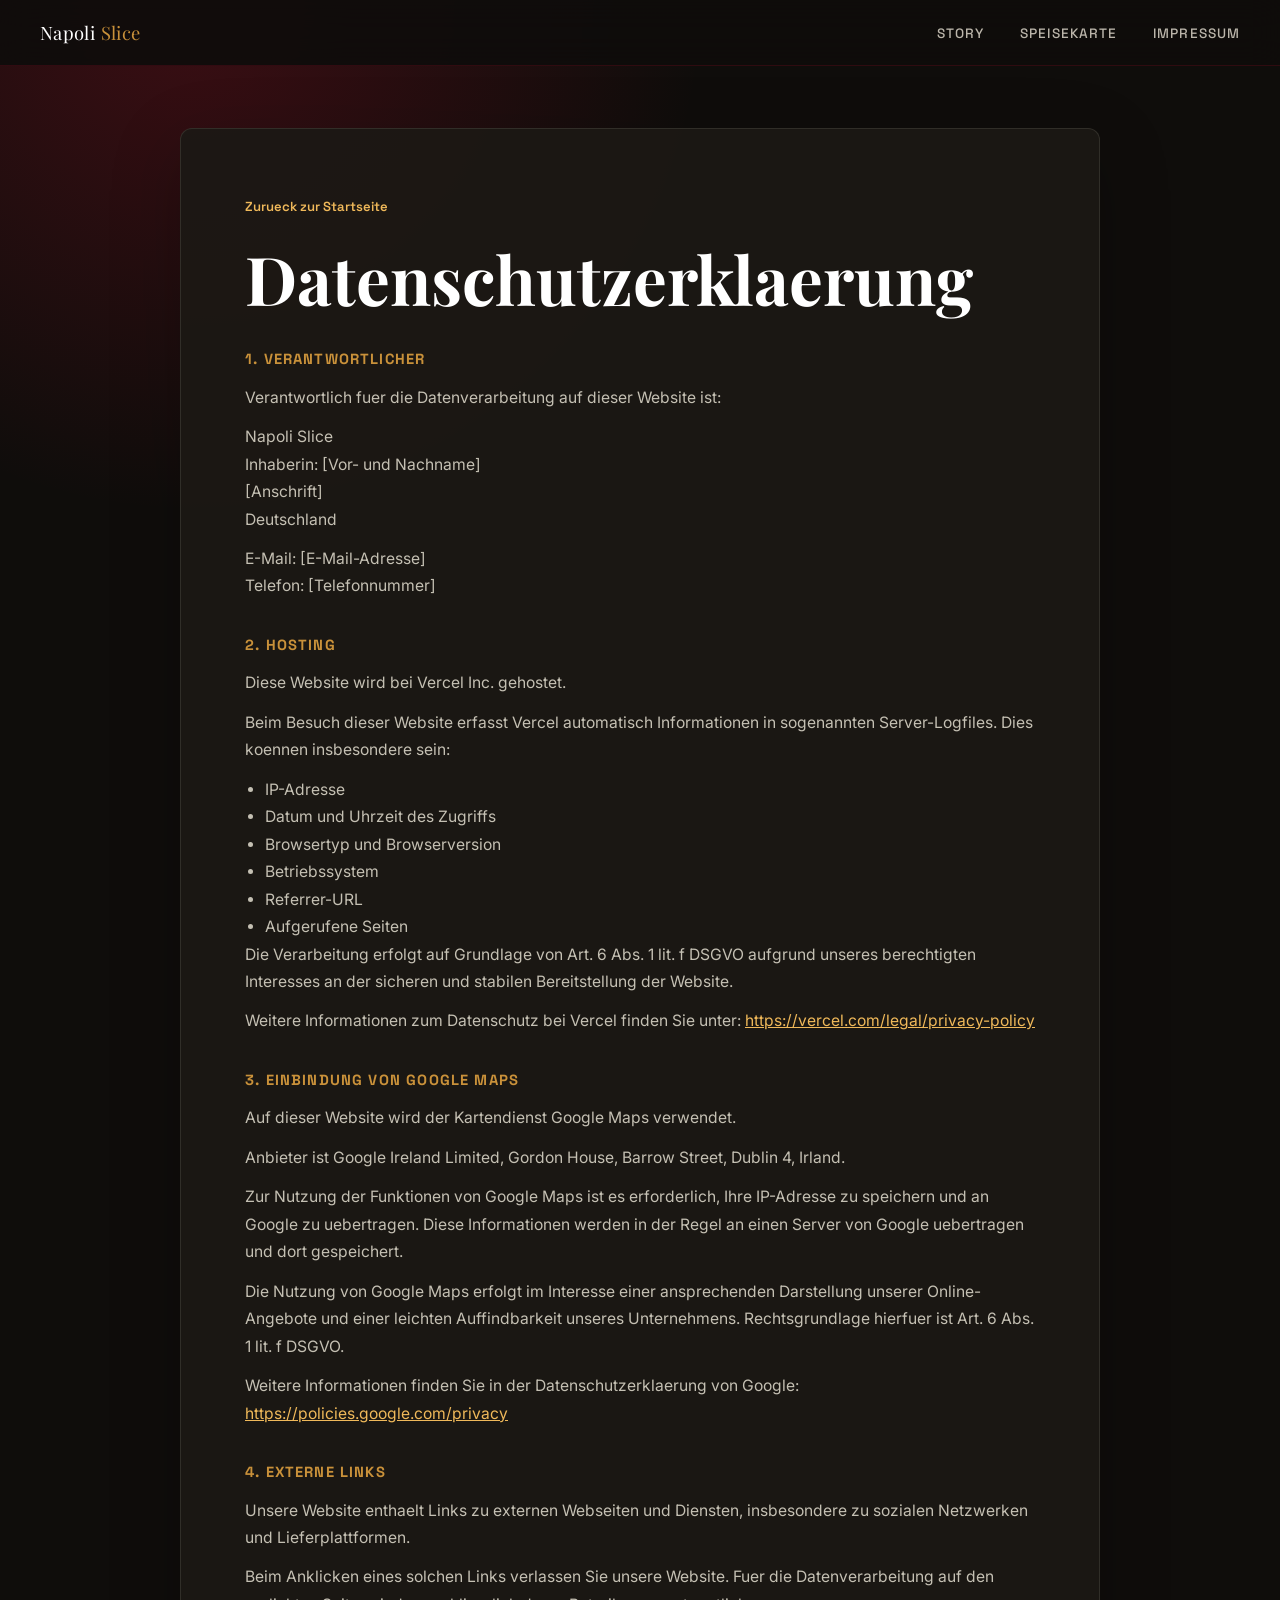
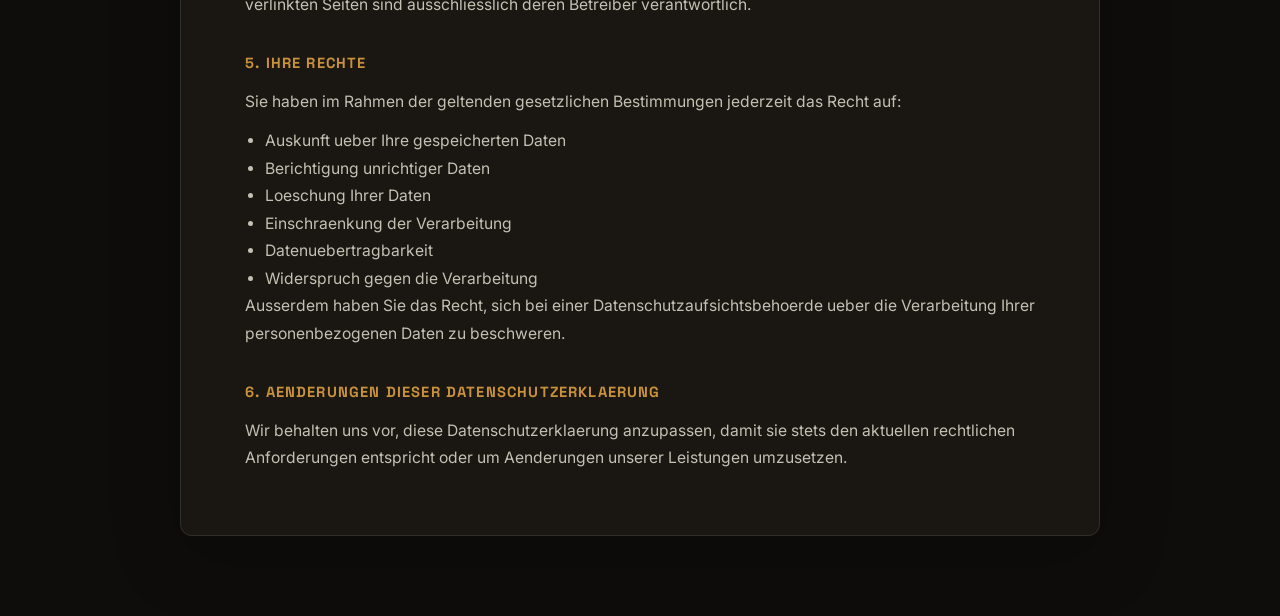
<file: datenschutz.html>
<!DOCTYPE html>
<html lang="de">
<head>
  <meta charset="UTF-8" />
  <meta name="viewport" content="width=device-width, initial-scale=1.0" />
  <title>Datenschutzerklaerung | Napoli Slice</title>
  <meta name="description" content="Datenschutzerklaerung von Napoli Slice." />
  <link rel="stylesheet" href="style (2).css" />
</head>
<body class="legal-page">
  <nav id="main-nav" class="scrolled">
    <a href="index (8).html" class="nav-logo">
      <span class="logo-text">Napoli <span>Slice</span></span>
    </a>
    <ul class="nav-links">
      <li><a href="index (8).html#about">Story</a></li>
      <li><a href="index (8).html#menu">Speisekarte</a></li>
      <li><a href="impressum.html">Impressum</a></li>
    </ul>
  </nav>

  <main class="legal-main">
    <article class="legal-card">
      <a class="legal-back" href="index (8).html">Zurueck zur Startseite</a>
      <h1>Datenschutzerklaerung</h1>

      <h2>1. Verantwortlicher</h2>
      <p>Verantwortlich fuer die Datenverarbeitung auf dieser Website ist:</p>
      <p>Napoli Slice<br>Inhaberin: [Vor- und Nachname]<br>[Anschrift]<br>Deutschland</p>
      <p>E-Mail: [E-Mail-Adresse]<br>Telefon: [Telefonnummer]</p>

      <h2>2. Hosting</h2>
      <p>Diese Website wird bei Vercel Inc. gehostet.</p>
      <p>Beim Besuch dieser Website erfasst Vercel automatisch Informationen in sogenannten Server-Logfiles. Dies koennen insbesondere sein:</p>
      <ul>
        <li>IP-Adresse</li>
        <li>Datum und Uhrzeit des Zugriffs</li>
        <li>Browsertyp und Browserversion</li>
        <li>Betriebssystem</li>
        <li>Referrer-URL</li>
        <li>Aufgerufene Seiten</li>
      </ul>
      <p>Die Verarbeitung erfolgt auf Grundlage von Art. 6 Abs. 1 lit. f DSGVO aufgrund unseres berechtigten Interesses an der sicheren und stabilen Bereitstellung der Website.</p>
      <p>Weitere Informationen zum Datenschutz bei Vercel finden Sie unter: <a href="https://vercel.com/legal/privacy-policy" target="_blank" rel="noopener">https://vercel.com/legal/privacy-policy</a></p>

      <h2>3. Einbindung von Google Maps</h2>
      <p>Auf dieser Website wird der Kartendienst Google Maps verwendet.</p>
      <p>Anbieter ist Google Ireland Limited, Gordon House, Barrow Street, Dublin 4, Irland.</p>
      <p>Zur Nutzung der Funktionen von Google Maps ist es erforderlich, Ihre IP-Adresse zu speichern und an Google zu uebertragen. Diese Informationen werden in der Regel an einen Server von Google uebertragen und dort gespeichert.</p>
      <p>Die Nutzung von Google Maps erfolgt im Interesse einer ansprechenden Darstellung unserer Online-Angebote und einer leichten Auffindbarkeit unseres Unternehmens. Rechtsgrundlage hierfuer ist Art. 6 Abs. 1 lit. f DSGVO.</p>
      <p>Weitere Informationen finden Sie in der Datenschutzerklaerung von Google: <a href="https://policies.google.com/privacy" target="_blank" rel="noopener">https://policies.google.com/privacy</a></p>

      <h2>4. Externe Links</h2>
      <p>Unsere Website enthaelt Links zu externen Webseiten und Diensten, insbesondere zu sozialen Netzwerken und Lieferplattformen.</p>
      <p>Beim Anklicken eines solchen Links verlassen Sie unsere Website. Fuer die Datenverarbeitung auf den verlinkten Seiten sind ausschliesslich deren Betreiber verantwortlich.</p>

      <h2>5. Ihre Rechte</h2>
      <p>Sie haben im Rahmen der geltenden gesetzlichen Bestimmungen jederzeit das Recht auf:</p>
      <ul>
        <li>Auskunft ueber Ihre gespeicherten Daten</li>
        <li>Berichtigung unrichtiger Daten</li>
        <li>Loeschung Ihrer Daten</li>
        <li>Einschraenkung der Verarbeitung</li>
        <li>Datenuebertragbarkeit</li>
        <li>Widerspruch gegen die Verarbeitung</li>
      </ul>
      <p>Ausserdem haben Sie das Recht, sich bei einer Datenschutzaufsichtsbehoerde ueber die Verarbeitung Ihrer personenbezogenen Daten zu beschweren.</p>

      <h2>6. Aenderungen dieser Datenschutzerklaerung</h2>
      <p>Wir behalten uns vor, diese Datenschutzerklaerung anzupassen, damit sie stets den aktuellen rechtlichen Anforderungen entspricht oder um Aenderungen unserer Leistungen umzusetzen.</p>
    </article>
  </main>
</body>
</html>
</file>
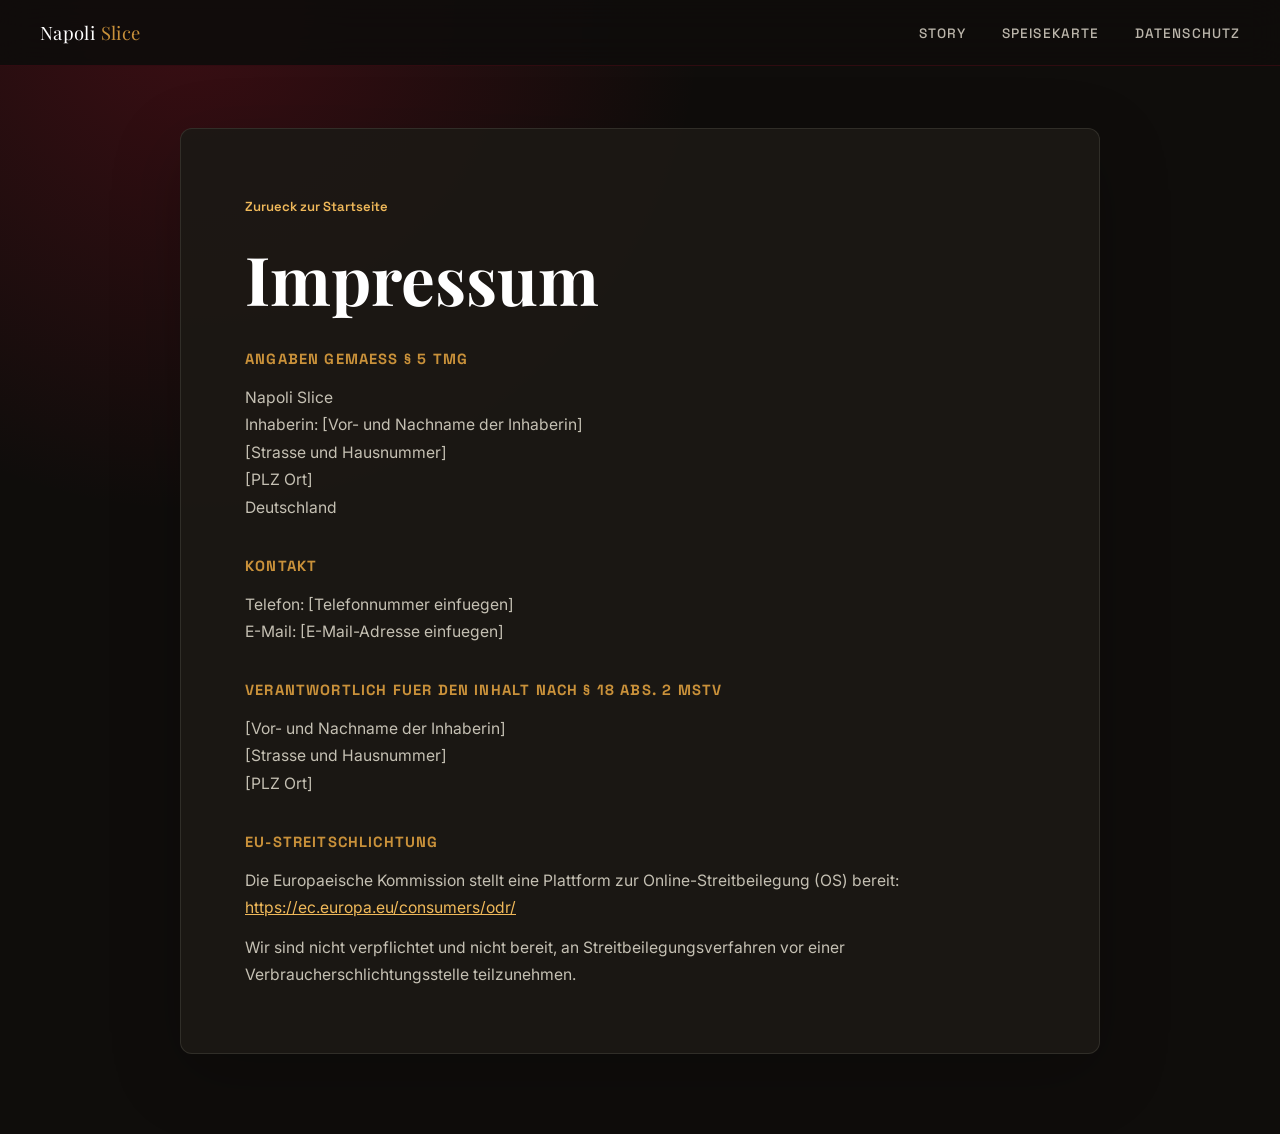
<file: impressum.html>
<!DOCTYPE html>
<html lang="de">
<head>
  <meta charset="UTF-8" />
  <meta name="viewport" content="width=device-width, initial-scale=1.0" />
  <title>Impressum | Napoli Slice</title>
  <meta name="description" content="Impressum von Napoli Slice." />
  <link rel="stylesheet" href="style (2).css" />
</head>
<body class="legal-page">
  <nav id="main-nav" class="scrolled">
    <a href="index (8).html" class="nav-logo">
      <span class="logo-text">Napoli <span>Slice</span></span>
    </a>
    <ul class="nav-links">
      <li><a href="index (8).html#about">Story</a></li>
      <li><a href="index (8).html#menu">Speisekarte</a></li>
      <li><a href="datenschutz.html">Datenschutz</a></li>
    </ul>
  </nav>

  <main class="legal-main">
    <article class="legal-card">
      <a class="legal-back" href="index (8).html">Zurueck zur Startseite</a>
      <h1>Impressum</h1>

      <h2>Angaben gemaess § 5 TMG</h2>
      <p>Napoli Slice<br>Inhaberin: [Vor- und Nachname der Inhaberin]<br>[Strasse und Hausnummer]<br>[PLZ Ort]<br>Deutschland</p>

      <h2>Kontakt</h2>
      <p>Telefon: [Telefonnummer einfuegen]<br>E-Mail: [E-Mail-Adresse einfuegen]</p>

      <h2>Verantwortlich fuer den Inhalt nach § 18 Abs. 2 MStV</h2>
      <p>[Vor- und Nachname der Inhaberin]<br>[Strasse und Hausnummer]<br>[PLZ Ort]</p>

      <h2>EU-Streitschlichtung</h2>
      <p>Die Europaeische Kommission stellt eine Plattform zur Online-Streitbeilegung (OS) bereit: <a href="https://ec.europa.eu/consumers/odr/" target="_blank" rel="noopener">https://ec.europa.eu/consumers/odr/</a></p>
      <p>Wir sind nicht verpflichtet und nicht bereit, an Streitbeilegungsverfahren vor einer Verbraucherschlichtungsstelle teilzunehmen.</p>
    </article>
  </main>
</body>
</html>
</file>
<file: style (2).css>
/* =============================================
   NAPOLI SLICE 2.0 — HBF München
   Design: Italian Street Energy × Urban Munich
   Palette: Deep Tomato Red, Charred Black, Cream, Gold
   ============================================= */

@import url('https://fonts.googleapis.com/css2?family=Playfair+Display:ital,wght@0,700;0,900;1,700&family=Inter:wght@300;400;500;600&family=Space+Grotesk:wght@400;600;700&display=swap');

:root {
  --red:       #C8102E;
  --red-dark:  #8B0C1E;
  --red-light: #E8294A;
  --black:     #0F0D0B;
  --charcoal:  #1C1915;
  --cream:     #F5EFE0;
  --cream-dark:#E8DFC8;
  --gold:      #C9913A;
  --gold-light:#F0B95A;
  --white:     #FFFFFF;
  --text-muted:#8A8278;

  --font-display: 'Playfair Display', Georgia, serif;
  --font-body:    'Inter', system-ui, sans-serif;
  --font-ui:      'Space Grotesk', system-ui, sans-serif;

  --radius: 4px;
  --radius-lg: 12px;
  --transition: 0.28s cubic-bezier(0.4, 0, 0.2, 1);
}

*, *::before, *::after { box-sizing: border-box; margin: 0; padding: 0; }

html { scroll-behavior: smooth; font-size: 16px; }

body {
  background: var(--black);
  color: var(--cream);
  font-family: var(--font-body);
  font-weight: 400;
  line-height: 1.6;
  overflow-x: hidden;
}

/* ── SCROLLBAR ── */
::-webkit-scrollbar { width: 6px; }
::-webkit-scrollbar-track { background: var(--charcoal); }
::-webkit-scrollbar-thumb { background: var(--red); border-radius: 3px; }

/* ── UTILITY ── */
.container {
  max-width: 1160px;
  margin: 0 auto;
  padding: 0 24px;
}
.sr-only { position: absolute; width: 1px; height: 1px; overflow: hidden; clip: rect(0,0,0,0); }

/* ==========================================
   NAV
   ========================================== */
nav {
  position: fixed;
  top: 0; left: 0; right: 0;
  z-index: 100;
  display: flex;
  align-items: center;
  justify-content: space-between;
  padding: 18px 40px;
  background: transparent;
  transition: background var(--transition), backdrop-filter var(--transition);
}
nav.scrolled {
  background: rgba(15,13,11,0.92);
  backdrop-filter: blur(16px);
  border-bottom: 1px solid rgba(200,16,46,0.18);
}
.nav-logo {
  display: flex;
  align-items: center;
  gap: 10px;
  text-decoration: none;
}
.nav-logo .logo-emoji { font-size: 1.5rem; }
.nav-logo .logo-text {
  font-family: var(--font-display);
  font-size: 1.15rem;
  color: var(--white);
  letter-spacing: 0.02em;
}
.nav-logo .logo-text span { color: var(--gold); }

.nav-links {
  display: flex;
  gap: 36px;
  list-style: none;
}
.nav-links a {
  color: rgba(245,239,224,0.75);
  text-decoration: none;
  font-family: var(--font-ui);
  font-size: 0.85rem;
  font-weight: 500;
  letter-spacing: 0.08em;
  text-transform: uppercase;
  transition: color var(--transition);
}
.nav-links a:hover { color: var(--gold); }

.nav-cta {
  background: var(--red);
  color: var(--white) !important;
  padding: 9px 20px;
  border-radius: var(--radius);
  transition: background var(--transition) !important;
}
.nav-cta:hover { background: var(--red-light) !important; color: var(--white) !important; }

/* Hamburger */
.hamburger {
  display: none;
  flex-direction: column;
  gap: 5px;
  cursor: pointer;
  padding: 4px;
  background: none;
  border: none;
}
.hamburger span {
  display: block;
  width: 26px;
  height: 2px;
  background: var(--cream);
  transition: var(--transition);
}
.hamburger.open span:nth-child(1) { transform: translateY(7px) rotate(45deg); }
.hamburger.open span:nth-child(2) { opacity: 0; }
.hamburger.open span:nth-child(3) { transform: translateY(-7px) rotate(-45deg); }

.mobile-menu {
  display: none;
  position: fixed;
  inset: 0;
  z-index: 99;
  background: rgba(15,13,11,0.97);
  flex-direction: column;
  align-items: center;
  justify-content: center;
  gap: 32px;
}
.mobile-menu.open { display: flex; }
.mobile-menu a {
  color: var(--cream);
  text-decoration: none;
  font-family: var(--font-display);
  font-size: 2rem;
  font-weight: 700;
  transition: color var(--transition);
}
.mobile-menu a:hover { color: var(--gold); }

/* ==========================================
   HERO
   ========================================== */
.hero {
  position: relative;
  min-height: 100svh;
  display: flex;
  align-items: center;
  overflow: hidden;
}

.hero-bg {
  position: absolute;
  inset: 0;
  background-image:
    linear-gradient(to bottom, rgba(15,13,11,0.35) 0%, rgba(15,13,11,0.75) 100%),
    url('https://images.unsplash.com/photo-1513104890138-7c749659a591?w=1800&q=85&auto=format&fit=crop');
  background-size: cover;
  background-position: center 40%;
  transform: scale(1.05);
  animation: heroScale 12s ease-out forwards;
}

@keyframes heroScale {
  from { transform: scale(1.05); }
  to   { transform: scale(1.0);  }
}

.hero-grain {
  position: absolute;
  inset: 0;
  background-image: url("data:image/svg+xml,%3Csvg viewBox='0 0 256 256' xmlns='http://www.w3.org/2000/svg'%3E%3Cfilter id='noise'%3E%3CfeTurbulence type='fractalNoise' baseFrequency='0.9' numOctaves='4' stitchTiles='stitch'/%3E%3C/filter%3E%3Crect width='100%25' height='100%25' filter='url(%23noise)' opacity='0.04'/%3E%3C/svg%3E");
  pointer-events: none;
  opacity: 0.6;
}

.hero-content {
  position: relative;
  z-index: 2;
  padding-top: 120px;
}

.hero-eyebrow {
  display: inline-flex;
  align-items: center;
  gap: 10px;
  font-family: var(--font-ui);
  font-size: 0.75rem;
  font-weight: 600;
  letter-spacing: 0.18em;
  text-transform: uppercase;
  color: var(--gold);
  margin-bottom: 24px;
  opacity: 0;
  animation: fadeUp 0.7s 0.3s ease forwards;
}
.hero-eyebrow::before,
.hero-eyebrow::after {
  content: '';
  display: block;
  width: 32px;
  height: 1px;
  background: var(--gold);
  opacity: 0.6;
}

.hero h1 {
  font-family: var(--font-display);
  font-size: clamp(3rem, 8vw, 7rem);
  font-weight: 900;
  line-height: 0.95;
  letter-spacing: -0.02em;
  color: var(--white);
  margin-bottom: 28px;
  opacity: 0;
  animation: fadeUp 0.8s 0.5s ease forwards;
}
.hero h1 em {
  font-style: italic;
  color: var(--red-light);
}

.hero-sub {
  font-size: 1.05rem;
  color: rgba(245,239,224,0.78);
  max-width: 520px;
  margin-bottom: 44px;
  opacity: 0;
  animation: fadeUp 0.8s 0.7s ease forwards;
}

.hero-actions {
  display: flex;
  flex-wrap: wrap;
  gap: 14px;
  opacity: 0;
  animation: fadeUp 0.8s 0.9s ease forwards;
}

.btn {
  display: inline-flex;
  align-items: center;
  gap: 8px;
  padding: 14px 28px;
  border-radius: var(--radius);
  font-family: var(--font-ui);
  font-weight: 600;
  font-size: 0.9rem;
  letter-spacing: 0.04em;
  text-decoration: none;
  cursor: pointer;
  border: none;
  transition: all var(--transition);
  white-space: nowrap;
}
.btn-primary {
  background: var(--red);
  color: var(--white);
  box-shadow: 0 4px 24px rgba(200,16,46,0.4);
}
.btn-primary:hover {
  background: var(--red-light);
  transform: translateY(-2px);
  box-shadow: 0 8px 32px rgba(200,16,46,0.5);
}
.btn-outline {
  background: transparent;
  color: var(--cream);
  border: 1.5px solid rgba(245,239,224,0.4);
}
.btn-outline:hover {
  border-color: var(--gold);
  color: var(--gold);
  transform: translateY(-2px);
}

.hero-rating {
  display: flex;
  align-items: center;
  gap: 12px;
  margin-top: 60px;
  padding-top: 32px;
  border-top: 1px solid rgba(245,239,224,0.12);
  opacity: 0;
  animation: fadeUp 0.8s 1.1s ease forwards;
}
.stars { color: var(--gold); font-size: 1.1rem; letter-spacing: 2px; }
.rating-text { font-size: 0.85rem; color: rgba(245,239,224,0.65); }
.rating-text strong { color: var(--cream); }

/* Scroll indicator */
.scroll-hint {
  position: absolute;
  bottom: 36px;
  left: 50%;
  transform: translateX(-50%);
  display: flex;
  flex-direction: column;
  align-items: center;
  gap: 8px;
  opacity: 0;
  animation: fadeIn 1s 2s ease forwards;
}
.scroll-hint span {
  font-family: var(--font-ui);
  font-size: 0.7rem;
  letter-spacing: 0.12em;
  text-transform: uppercase;
  color: rgba(245,239,224,0.4);
}
.scroll-line {
  width: 1px;
  height: 48px;
  background: linear-gradient(to bottom, var(--gold), transparent);
  animation: scrollPulse 1.8s ease-in-out infinite;
}
@keyframes scrollPulse {
  0%, 100% { opacity: 0.3; transform: scaleY(0.8); }
  50%       { opacity: 1;   transform: scaleY(1);   }
}

/* ==========================================
   MARQUEE STRIP
   ========================================== */
.marquee-strip {
  background: var(--red);
  padding: 14px 0;
  overflow: hidden;
  white-space: nowrap;
}
.marquee-track {
  display: inline-flex;
  animation: marquee 48s linear infinite;
  will-change: transform;
}
.marquee-track:hover { animation-play-state: paused; }
.marquee-item {
  font-family: var(--font-ui);
  font-size: 0.78rem;
  font-weight: 600;
  letter-spacing: 0.14em;
  text-transform: uppercase;
  color: rgba(255,255,255,0.9);
  padding: 0 36px;
}
.marquee-dot {
  color: rgba(255,255,255,0.4);
  padding: 0 4px;
}
@keyframes marquee {
  from { transform: translateX(0); }
  to   { transform: translateX(-50%); }
}

/* ==========================================
   ABOUT / STORY
   ========================================== */
.section-about {
  padding: 100px 0;
  background: var(--charcoal);
}
.about-grid {
  display: grid;
  grid-template-columns: 1fr 1fr;
  gap: 80px;
  align-items: center;
}
.about-eyebrow {
  font-family: var(--font-ui);
  font-size: 0.7rem;
  letter-spacing: 0.18em;
  text-transform: uppercase;
  color: var(--gold);
  margin-bottom: 16px;
}
.about-grid h2 {
  font-family: var(--font-display);
  font-size: clamp(2rem, 3.5vw, 3rem);
  font-weight: 700;
  line-height: 1.1;
  color: var(--white);
  margin-bottom: 24px;
}
.about-grid h2 em { font-style: italic; color: var(--red-light); }
.about-grid p {
  color: rgba(245,239,224,0.72);
  line-height: 1.75;
  margin-bottom: 18px;
}
.about-grid p:last-child { margin-bottom: 0; }

.about-image-wrap {
  position: relative;
}
.about-image-wrap img {
  width: 100%;
  aspect-ratio: 4/5;
  object-fit: cover;
  border-radius: var(--radius-lg);
  display: block;
}
.about-badge {
  position: absolute;
  bottom: -24px;
  left: -24px;
  background: var(--red);
  color: var(--white);
  padding: 20px 24px;
  border-radius: var(--radius-lg);
  font-family: var(--font-display);
  font-size: 1.1rem;
  font-weight: 700;
  text-align: center;
  line-height: 1.2;
  box-shadow: 0 8px 32px rgba(200,16,46,0.4);
}
.about-badge small {
  display: block;
  font-family: var(--font-ui);
  font-size: 0.72rem;
  font-weight: 500;
  opacity: 0.85;
  margin-top: 4px;
  letter-spacing: 0.06em;
}

/* ==========================================
   FEATURES STRIP
   ========================================== */
.features-strip {
  padding: 56px 0;
  background: var(--black);
  border-top: 1px solid rgba(245,239,224,0.06);
  border-bottom: 1px solid rgba(245,239,224,0.06);
}
.features-grid {
  display: grid;
  grid-template-columns: repeat(3, 1fr);
  gap: 2px;
}
.feature-item {
  padding: 36px 28px;
  border-right: 1px solid rgba(245,239,224,0.08);
  transition: background var(--transition);
}
.feature-item:last-child { border-right: none; }
.feature-item:hover { background: rgba(245,239,224,0.03); }
.feature-icon {
  font-size: 2rem;
  margin-bottom: 14px;
  display: block;
}
.feature-item h3 {
  font-family: var(--font-ui);
  font-size: 1rem;
  font-weight: 600;
  color: var(--white);
  margin-bottom: 8px;
}
.feature-item p {
  font-size: 0.85rem;
  color: var(--text-muted);
  line-height: 1.55;
}

/* ==========================================
   MENU
   ========================================== */
.section-menu {
  padding: 100px 0;
  background: var(--charcoal);
}
.section-header {
  text-align: center;
  margin-bottom: 64px;
}
.section-eyebrow {
  font-family: var(--font-ui);
  font-size: 0.7rem;
  letter-spacing: 0.18em;
  text-transform: uppercase;
  color: var(--gold);
  display: block;
  margin-bottom: 14px;
}
.section-header h2 {
  font-family: var(--font-display);
  font-size: clamp(2.2rem, 4vw, 3.4rem);
  font-weight: 900;
  color: var(--white);
  line-height: 1.05;
}
.section-header h2 em { font-style: italic; color: var(--red-light); }
.section-header p {
  margin-top: 16px;
  color: var(--text-muted);
  max-width: 480px;
  margin-left: auto;
  margin-right: auto;
}

.menu-tabs {
  display: flex;
  justify-content: center;
  gap: 8px;
  flex-wrap: wrap;
  margin-bottom: 48px;
}
.menu-tab {
  padding: 9px 20px;
  border-radius: 999px;
  font-family: var(--font-ui);
  font-size: 0.82rem;
  font-weight: 600;
  cursor: pointer;
  background: rgba(245,239,224,0.06);
  color: var(--text-muted);
  border: 1px solid rgba(245,239,224,0.1);
  transition: all var(--transition);
}
.menu-tab:hover { color: var(--cream); border-color: rgba(245,239,224,0.25); }
.menu-tab.active {
  background: var(--red);
  color: var(--white);
  border-color: var(--red);
  box-shadow: 0 4px 16px rgba(200,16,46,0.3);
}

.menu-panel { display: none; }
.menu-panel.active { display: block; }

.menu-category-label {
  font-family: var(--font-ui);
  font-size: 0.7rem;
  font-weight: 600;
  letter-spacing: 0.15em;
  text-transform: uppercase;
  color: var(--gold);
  margin-bottom: 8px;
}
.menu-category-desc {
  font-size: 0.85rem;
  color: var(--text-muted);
  margin-bottom: 28px;
}

.menu-grid {
  display: grid;
  grid-template-columns: repeat(auto-fill, minmax(300px, 1fr));
  gap: 16px;
}
.menu-card {
  background: rgba(245,239,224,0.04);
  border: 1px solid rgba(245,239,224,0.08);
  border-radius: var(--radius-lg);
  padding: 22px;
  transition: all var(--transition);
  position: relative;
}
.menu-card:hover {
  background: rgba(245,239,224,0.07);
  border-color: rgba(200,16,46,0.3);
  transform: translateY(-2px);
}
.menu-card-badge {
  position: absolute;
  top: 14px;
  right: 14px;
  background: var(--red);
  color: var(--white);
  font-family: var(--font-ui);
  font-size: 0.68rem;
  font-weight: 600;
  letter-spacing: 0.05em;
  padding: 3px 10px;
  border-radius: 999px;
}
.menu-card h4 {
  font-family: var(--font-display);
  font-size: 1.1rem;
  font-weight: 700;
  color: var(--white);
  margin-bottom: 8px;
  padding-right: 80px;
}
.menu-card p {
  font-size: 0.82rem;
  color: var(--text-muted);
  line-height: 1.55;
  margin-bottom: 16px;
}
.menu-card-prices {
  display: flex;
  gap: 16px;
  flex-wrap: wrap;
}
.price-tag {
  font-family: var(--font-ui);
  font-size: 0.78rem;
  font-weight: 600;
}
.price-tag .label {
  color: var(--text-muted);
  font-weight: 400;
  font-size: 0.72rem;
  margin-right: 4px;
}
.price-tag .amount { color: var(--gold); }

/* ==========================================
   SIZES
   ========================================== */
.section-sizes {
  padding: 80px 0;
  background: var(--black);
}
.sizes-grid {
  display: grid;
  grid-template-columns: repeat(3, 1fr);
  gap: 20px;
  margin-top: 48px;
}
.size-card {
  border: 1px solid rgba(245,239,224,0.1);
  border-radius: var(--radius-lg);
  padding: 40px 28px;
  text-align: center;
  transition: all var(--transition);
  position: relative;
  overflow: hidden;
}
.size-card::before {
  content: '';
  position: absolute;
  inset: 0;
  background: linear-gradient(135deg, rgba(200,16,46,0.06) 0%, transparent 60%);
  opacity: 0;
  transition: opacity var(--transition);
}
.size-card:hover { border-color: var(--red); transform: translateY(-4px); }
.size-card:hover::before { opacity: 1; }
.size-card.featured {
  border-color: var(--gold);
  background: rgba(201,145,58,0.06);
}
.size-card.featured::before { background: linear-gradient(135deg, rgba(201,145,58,0.1) 0%, transparent 60%); opacity: 1; }
.size-icon {
  font-size: 3.5rem;
  margin-bottom: 16px;
  display: block;
}
.size-card h3 {
  font-family: var(--font-display);
  font-size: 1.3rem;
  font-weight: 700;
  color: var(--white);
  margin-bottom: 6px;
}
.size-card .price-from {
  color: var(--gold);
  font-family: var(--font-ui);
  font-weight: 600;
  font-size: 0.9rem;
  margin-bottom: 12px;
}
.size-card p { font-size: 0.83rem; color: var(--text-muted); line-height: 1.55; }
.size-popular {
  position: absolute;
  top: 14px;
  right: 14px;
  background: var(--gold);
  color: var(--black);
  font-family: var(--font-ui);
  font-size: 0.65rem;
  font-weight: 700;
  letter-spacing: 0.08em;
  padding: 3px 10px;
  border-radius: 999px;
  text-transform: uppercase;
}

/* ==========================================
   REVIEWS
   ========================================== */
.section-reviews {
  padding: 100px 0;
  background: var(--charcoal);
}
.reviews-grid {
  display: grid;
  grid-template-columns: repeat(3, 1fr);
  gap: 20px;
  margin-top: 48px;
}
.review-card {
  background: rgba(245,239,224,0.04);
  border: 1px solid rgba(245,239,224,0.08);
  border-radius: var(--radius-lg);
  padding: 28px;
  transition: all var(--transition);
}
.review-card:hover {
  border-color: rgba(201,145,58,0.3);
  transform: translateY(-2px);
}
.review-stars { color: var(--gold); font-size: 1rem; margin-bottom: 14px; }
.review-text {
  font-size: 0.9rem;
  color: rgba(245,239,224,0.8);
  line-height: 1.7;
  font-style: italic;
  margin-bottom: 20px;
}
.review-author {
  display: flex;
  align-items: center;
  gap: 12px;
}
.review-avatar {
  width: 38px;
  height: 38px;
  background: var(--red);
  border-radius: 50%;
  display: flex;
  align-items: center;
  justify-content: center;
  font-family: var(--font-ui);
  font-weight: 700;
  font-size: 0.85rem;
  color: var(--white);
  flex-shrink: 0;
}
.review-name {
  font-family: var(--font-ui);
  font-weight: 600;
  font-size: 0.85rem;
  color: var(--white);
}
.review-date {
  font-size: 0.75rem;
  color: var(--text-muted);
}
.review-source {
  display: flex;
  align-items: center;
  gap: 8px;
  margin-top: 28px;
  padding-top: 20px;
  border-top: 1px solid rgba(245,239,224,0.07);
}
.google-icon { width: 22px; }
.review-source span {
  font-size: 0.78rem;
  color: var(--text-muted);
}
.review-score {
  font-family: var(--font-ui);
  font-weight: 700;
  color: var(--gold);
  font-size: 1.1rem;
}

/* Overall rating display */
.rating-summary {
  display: flex;
  align-items: center;
  gap: 32px;
  background: rgba(245,239,224,0.04);
  border: 1px solid rgba(245,239,224,0.08);
  border-radius: var(--radius-lg);
  padding: 32px 40px;
  margin-bottom: 48px;
  flex-wrap: wrap;
}
.rating-big {
  font-family: var(--font-display);
  font-size: 4rem;
  font-weight: 900;
  color: var(--gold);
  line-height: 1;
}
.rating-details { flex: 1; }
.rating-details .stars-row { color: var(--gold); font-size: 1.3rem; letter-spacing: 3px; margin-bottom: 6px; }
.rating-details p { font-size: 0.85rem; color: var(--text-muted); }
.rating-source-logo { margin-left: auto; opacity: 0.7; }

/* ==========================================
   DELIVERY
   ========================================== */
.section-delivery {
  padding: 80px 0;
  background: var(--black);
}
.delivery-grid {
  display: grid;
  grid-template-columns: repeat(3, 1fr);
  gap: 16px;
  margin-top: 48px;
}
.delivery-card {
  display: flex;
  flex-direction: column;
  align-items: center;
  justify-content: center;
  gap: 14px;
  padding: 36px;
  background: rgba(245,239,224,0.04);
  border: 1px solid rgba(245,239,224,0.08);
  border-radius: var(--radius-lg);
  text-decoration: none;
  transition: all var(--transition);
}
.delivery-card:hover {
  border-color: var(--red);
  transform: translateY(-4px);
  background: rgba(200,16,46,0.07);
}
.delivery-card .d-logo {
  font-size: 2.4rem;
}
.delivery-card h3 {
  font-family: var(--font-ui);
  font-size: 0.95rem;
  font-weight: 600;
  color: var(--white);
}
.delivery-card p {
  font-size: 0.8rem;
  color: var(--text-muted);
  text-align: center;
}
.delivery-card .d-cta {
  margin-top: 4px;
  font-family: var(--font-ui);
  font-size: 0.78rem;
  font-weight: 600;
  color: var(--red-light);
  display: flex;
  align-items: center;
  gap: 4px;
}

/* ==========================================
   INSTAGRAM / SOCIAL
   ========================================== */
.section-social {
  padding: 80px 0;
  background: var(--charcoal);
  text-align: center;
}
.instagram-widget {
  margin-top: 48px;
  background: rgba(245,239,224,0.03);
  border: 1px solid rgba(245,239,224,0.08);
  border-radius: var(--radius-lg);
  padding: 40px;
}
.instagram-handle {
  display: inline-flex;
  align-items: center;
  gap: 12px;
  font-family: var(--font-ui);
  font-size: 1.2rem;
  font-weight: 600;
  color: var(--white);
  text-decoration: none;
  margin-bottom: 28px;
  transition: color var(--transition);
}
.instagram-handle:hover { color: var(--gold); }
.instagram-handle .ig-icon {
  width: 44px;
  height: 44px;
  background: linear-gradient(135deg, #E1306C, #833AB4, #FD1D1D);
  border-radius: 12px;
  display: flex;
  align-items: center;
  justify-content: center;
  font-size: 1.4rem;
}
.insta-feed-placeholder {
  display: grid;
  grid-template-columns: repeat(4, 1fr);
  gap: 3px;
  border-radius: var(--radius);
  overflow: hidden;
  margin-bottom: 28px;
}
.insta-cell {
  aspect-ratio: 1;
  background-size: cover;
  background-position: center;
  position: relative;
  overflow: hidden;
  cursor: pointer;
}
.insta-cell::after {
  content: '';
  position: absolute;
  inset: 0;
  background: rgba(200,16,46,0.0);
  transition: background var(--transition);
}
.insta-cell:hover::after { background: rgba(200,16,46,0.35); }

.ig-stats {
  display: flex;
  justify-content: center;
  gap: 48px;
  margin-top: 24px;
}
.ig-stat span { display: block; }
.ig-stat .val {
  font-family: var(--font-display);
  font-size: 1.6rem;
  font-weight: 700;
  color: var(--white);
}
.ig-stat .lbl {
  font-size: 0.78rem;
  color: var(--text-muted);
  letter-spacing: 0.06em;
}

/* ==========================================
   MAP & HOURS
   ========================================== */
.section-find-us {
  padding: 100px 0;
  background: var(--black);
}
.find-us-grid {
  display: grid;
  grid-template-columns: 1fr 1.4fr;
  gap: 48px;
  align-items: start;
  margin-top: 48px;
}
.hours-card {
  background: rgba(245,239,224,0.04);
  border: 1px solid rgba(245,239,224,0.08);
  border-radius: var(--radius-lg);
  padding: 32px;
}
.hours-card h3 {
  font-family: var(--font-display);
  font-size: 1.3rem;
  font-weight: 700;
  color: var(--white);
  margin-bottom: 24px;
  padding-bottom: 16px;
  border-bottom: 1px solid rgba(245,239,224,0.08);
}
.hours-table { width: 100%; }
.hours-row {
  display: flex;
  justify-content: space-between;
  align-items: center;
  padding: 10px 0;
  border-bottom: 1px solid rgba(245,239,224,0.05);
  font-size: 0.88rem;
}
.hours-row:last-child { border-bottom: none; }
.hours-day { color: rgba(245,239,224,0.65); }
.hours-time { color: var(--cream); font-family: var(--font-ui); font-weight: 500; }
.hours-time.today { color: var(--gold); font-weight: 600; }

.address-card {
  margin-top: 16px;
  background: rgba(245,239,224,0.04);
  border: 1px solid rgba(245,239,224,0.08);
  border-radius: var(--radius-lg);
  padding: 24px 32px;
  display: flex;
  flex-direction: column;
  gap: 10px;
}
.address-line {
  display: flex;
  align-items: flex-start;
  gap: 12px;
  font-size: 0.88rem;
}
.address-icon { font-size: 1rem; margin-top: 1px; flex-shrink: 0; }
.address-text { color: rgba(245,239,224,0.78); line-height: 1.5; }
.address-text strong { color: var(--cream); display: block; }

.delivery-note {
  margin-top: 16px;
  background: rgba(200,16,46,0.1);
  border: 1px solid rgba(200,16,46,0.25);
  border-radius: var(--radius);
  padding: 14px 20px;
  font-size: 0.83rem;
  color: rgba(245,239,224,0.85);
  display: flex;
  align-items: center;
  gap: 10px;
}

.map-container {
  border-radius: var(--radius-lg);
  overflow: hidden;
  height: 500px;
  border: 1px solid rgba(245,239,224,0.08);
}
.map-container iframe {
  width: 100%;
  height: 100%;
  border: none;
  filter: brightness(0.88) contrast(1.05) saturate(0.95);
}

/* ==========================================
   FOOTER
   ========================================== */
footer {
  background: var(--charcoal);
  border-top: 1px solid rgba(245,239,224,0.06);
  padding: 60px 0 32px;
}
.footer-grid {
  display: grid;
  grid-template-columns: 2fr 1fr 1fr;
  gap: 48px;
  margin-bottom: 48px;
}
.footer-brand .logo {
  display: flex;
  align-items: center;
  gap: 10px;
  font-family: var(--font-display);
  font-size: 1.2rem;
  font-weight: 700;
  color: var(--white);
  margin-bottom: 16px;
  text-decoration: none;
}
.footer-brand .logo span { color: var(--gold); }
.footer-brand p {
  font-size: 0.85rem;
  color: var(--text-muted);
  line-height: 1.7;
  max-width: 280px;
}
.footer-col h4 {
  font-family: var(--font-ui);
  font-size: 0.7rem;
  font-weight: 600;
  letter-spacing: 0.14em;
  text-transform: uppercase;
  color: var(--gold);
  margin-bottom: 18px;
}
.footer-col ul { list-style: none; display: flex; flex-direction: column; gap: 10px; }
.footer-col ul li a, .footer-col ul li {
  font-size: 0.85rem;
  color: var(--text-muted);
  text-decoration: none;
  transition: color var(--transition);
  line-height: 1.5;
}
.footer-col ul li a:hover { color: var(--cream); }

.footer-bottom {
  padding-top: 28px;
  border-top: 1px solid rgba(245,239,224,0.06);
  display: flex;
  justify-content: space-between;
  align-items: center;
  flex-wrap: wrap;
  gap: 12px;
}
.footer-bottom p { font-size: 0.78rem; color: var(--text-muted); }
.footer-social { display: flex; gap: 14px; }
.footer-social a {
  color: var(--text-muted);
  font-size: 1.1rem;
  transition: color var(--transition);
  text-decoration: none;
}
.footer-social a:hover { color: var(--gold); }

.footer-legal {
  margin-bottom: 32px;
}

.footer-link-button {
  appearance: none;
  background: transparent;
  border: 0;
  color: var(--text-muted);
  cursor: pointer;
  font: inherit;
  padding: 0;
  text-align: left;
  transition: color var(--transition);
}
.footer-link-button:hover { color: var(--cream); }

/* ==========================================
   COOKIE NOTICE
   ========================================== */
.cookie-lock {
  overflow: hidden;
}

.cookie-modal {
  position: fixed;
  inset: 0;
  z-index: 200;
  display: grid;
  place-items: center;
  padding: 24px;
  background: rgba(15, 13, 11, 0.78);
  backdrop-filter: blur(12px);
}
.cookie-modal[hidden] {
  display: none;
}
.cookie-box {
  width: min(640px, 100%);
  border: 1px solid rgba(245,239,224,0.12);
  border-radius: var(--radius-lg);
  background:
    linear-gradient(135deg, rgba(200,16,46,0.14), transparent 48%),
    var(--charcoal);
  box-shadow: 0 24px 80px rgba(0,0,0,0.42);
  padding: 34px;
}
.cookie-eyebrow {
  color: var(--gold);
  font-family: var(--font-ui);
  font-size: 0.72rem;
  font-weight: 600;
  letter-spacing: 0.18em;
  margin-bottom: 10px;
  text-transform: uppercase;
}
.cookie-box h2 {
  color: var(--white);
  font-family: var(--font-display);
  font-size: clamp(1.8rem, 5vw, 2.7rem);
  line-height: 1.05;
  margin-bottom: 16px;
}
.cookie-box p {
  color: rgba(245,239,224,0.76);
}
.cookie-actions {
  display: flex;
  align-items: center;
  justify-content: space-between;
  gap: 16px;
  margin-top: 26px;
}
.cookie-link {
  color: var(--gold);
  font-family: var(--font-ui);
  font-size: 0.88rem;
  font-weight: 600;
  text-decoration: none;
}
.cookie-link:hover {
  color: var(--gold-light);
}

/* ==========================================
   LEGAL PAGES
   ========================================== */
.legal-page {
  min-height: 100vh;
  background:
    radial-gradient(circle at 15% 0%, rgba(200,16,46,0.24), transparent 32rem),
    var(--black);
}
.legal-main {
  padding: 128px 24px 80px;
}
.legal-card {
  width: min(920px, 100%);
  margin: 0 auto;
  border: 1px solid rgba(245,239,224,0.1);
  border-radius: var(--radius-lg);
  background: rgba(28,25,21,0.94);
  box-shadow: 0 20px 70px rgba(0,0,0,0.22);
  padding: clamp(28px, 6vw, 64px);
}
.legal-back {
  display: inline-flex;
  margin-bottom: 28px;
  color: var(--gold);
  font-family: var(--font-ui);
  font-size: 0.82rem;
  font-weight: 600;
  text-decoration: none;
}
.legal-card h1 {
  color: var(--white);
  font-family: var(--font-display);
  font-size: clamp(2.4rem, 7vw, 4.2rem);
  line-height: 1;
  margin-bottom: 36px;
}
.legal-card h2 {
  color: var(--gold);
  font-family: var(--font-ui);
  font-size: 0.92rem;
  font-weight: 700;
  letter-spacing: 0.08em;
  margin: 34px 0 12px;
  text-transform: uppercase;
}
.legal-card p,
.legal-card li {
  color: rgba(245,239,224,0.78);
  font-size: 0.98rem;
  line-height: 1.75;
}
.legal-card p + p {
  margin-top: 12px;
}
.legal-card ul {
  margin: 12px 0 0 20px;
}
.legal-card a {
  color: var(--gold-light);
  overflow-wrap: anywhere;
}

/* ==========================================
   ANIMATIONS
   ========================================== */
@keyframes fadeUp {
  from { opacity: 0; transform: translateY(24px); }
  to   { opacity: 1; transform: translateY(0);    }
}
@keyframes fadeIn {
  from { opacity: 0; }
  to   { opacity: 1; }
}

.reveal {
  opacity: 0;
  transform: translateY(32px);
  transition: opacity 0.7s ease, transform 0.7s ease;
}
.reveal.visible {
  opacity: 1;
  transform: translateY(0);
}
.reveal-delay-1 { transition-delay: 0.1s; }
.reveal-delay-2 { transition-delay: 0.2s; }
.reveal-delay-3 { transition-delay: 0.3s; }
.reveal-delay-4 { transition-delay: 0.4s; }

/* ==========================================
   RESPONSIVE
   ========================================== */
@media (max-width: 900px) {
  nav { padding: 16px 24px; }
  .nav-links { display: none; }
  .hamburger { display: flex; }
  .nav-cta-desktop { display: none; }

  .hero h1 { font-size: clamp(2.5rem, 10vw, 5rem); }

  .about-grid { grid-template-columns: 1fr; gap: 48px; }
  .about-image-wrap { order: -1; max-width: 420px; }
  .about-badge { bottom: -16px; left: 16px; }

  .features-grid { grid-template-columns: 1fr 1fr; }
  .feature-item:nth-child(2) { border-right: none; }
  .feature-item:nth-child(3), .feature-item:nth-child(4) { border-top: 1px solid rgba(245,239,224,0.08); }

  .sizes-grid { grid-template-columns: 1fr; gap: 12px; }
  .reviews-grid { grid-template-columns: 1fr; }
  .delivery-grid { grid-template-columns: 1fr; }
  .find-us-grid { grid-template-columns: 1fr; }
  .map-container { height: 360px; }

  .footer-grid { grid-template-columns: 1fr 1fr; }
  .footer-brand { grid-column: 1 / -1; }
  .footer-legal { margin-top: -18px; }

  .insta-feed-placeholder { grid-template-columns: repeat(2, 1fr); }
  .ig-stats { gap: 28px; }
  .rating-summary { flex-direction: column; text-align: center; }
  .rating-source-logo { margin-left: 0; }
}

@media (max-width: 580px) {
  .container { padding: 0 16px; }
  .hero-content { padding-top: 100px; }
  .hero-actions { flex-direction: column; }
  .btn { width: 100%; justify-content: center; }

  .features-grid { grid-template-columns: 1fr; }
  .feature-item { border-right: none; border-bottom: 1px solid rgba(245,239,224,0.08); }
  .feature-item:last-child { border-bottom: none; }

  .footer-grid { grid-template-columns: 1fr; }
  .footer-bottom { flex-direction: column; text-align: center; }
  .footer-legal { margin-top: 0; }
  .menu-tabs { gap: 6px; }
  .menu-tab { padding: 7px 14px; font-size: 0.78rem; }
  .cookie-box { padding: 24px; }
  .cookie-actions { align-items: stretch; flex-direction: column; }
}

/* ── Reduced motion ── */
@media (prefers-reduced-motion: reduce) {
  *, *::before, *::after { animation-duration: 0.01ms !important; transition-duration: 0.01ms !important; }
}
</file>
